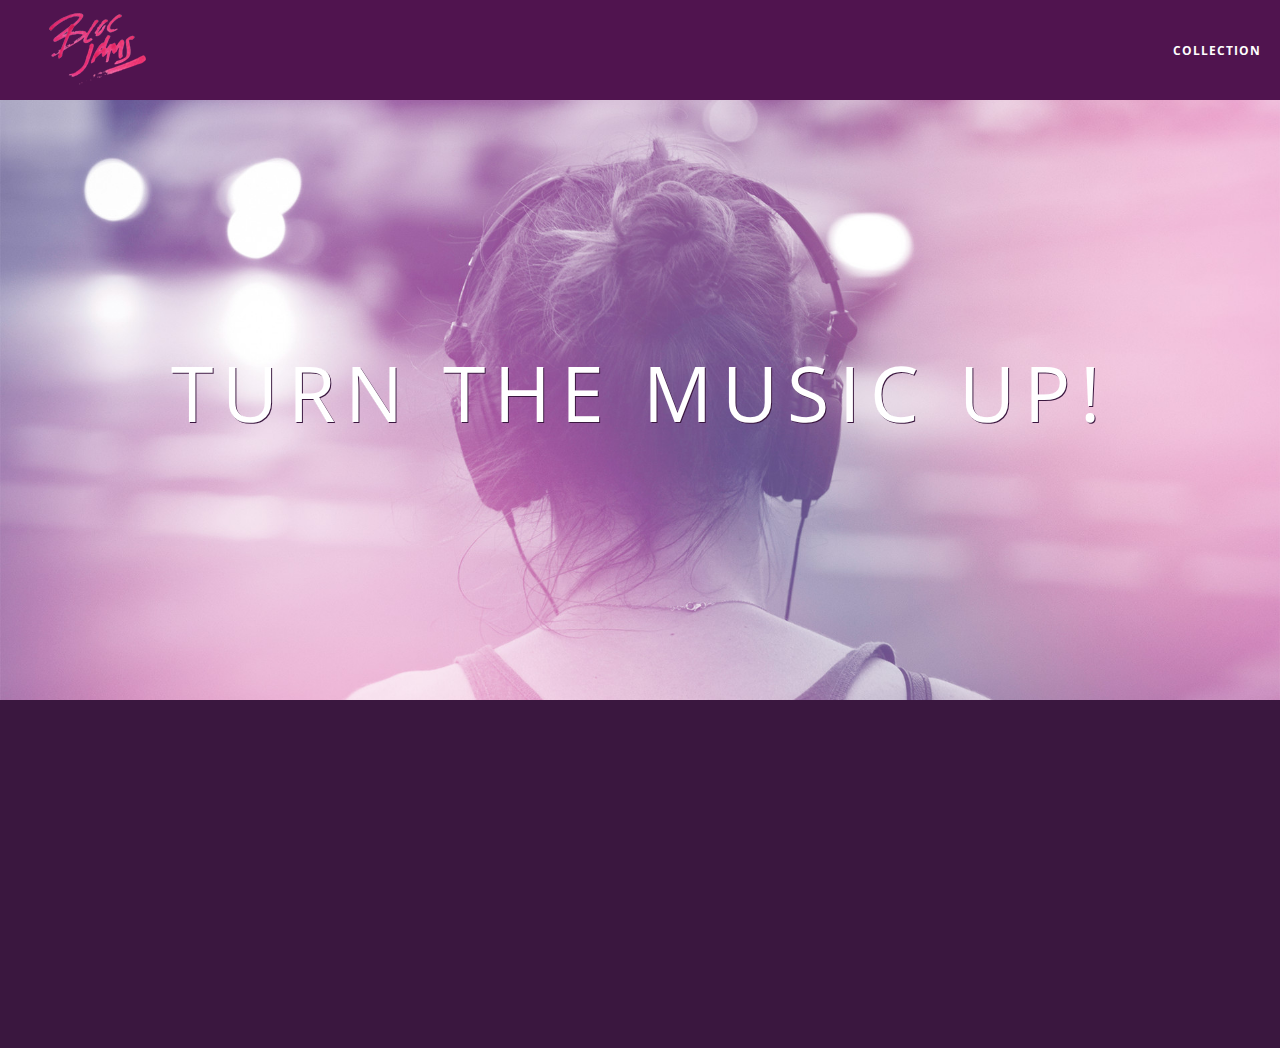
<file: index.html>
<!DOCTYPE html>
<html>
	<head>
		<title>Bloc Jams</title>
		<meta name="viewport" content="width=device-width, initial-scale=1">
		<link rel="stylesheet" type="text/css" href="http://fonts.googleapis.com/css?family=Open+Sans:400,800,600,700,300">
		<link rel="stylesheet" type="text/css" href="http://code.ionicframework.com/ionicons/2.0.1/css/ionicons.min.css">
		<link rel="stylesheet" type="text/css" href="styles/normalize.css">
		<link rel="stylesheet" type="text/css" href="styles/main.css">
		<link rel="stylesheet" type="text/css" href="styles/landing.css">
	</head>
	<body class="landing">
		<nav class="navbar">
			<a href="index.html" class="logo">
				<img src="assets/images/bloc-jams-logo.png" alt="bloc jams logo">
			</a>
			<div class="links-container">
				<a href="collection.html" class="navbar-link">Collection</a>
			</div>
		</nav>
		<section class="hero-content">
			<h1 class="hero-title">Turn The Music Up!</h1>
		</section>
		<section class="selling-points container clearfix">
			<div class="point column third">
				<span class="ion-music-note"></span>
				<h5 class="point-title">Choose Your Music</h5>
				<p class="point-description">The world is full of music. Why should you have to listen to music that someone else chose?</p>
			</div>
			<div class="point column third">
				<span class="ion-radio-waves"></span>
				<h5 class="point-title">Unlimited, Ad-Free, Streaming</h5>
				<p class="point-description">No arbitrary limits. No distractions.</p>
			</div>
			<div class="point column third">
				<span class="ion-iphone"></span>
				<h5 class="point-title">Mobile Enabled</h5>
				<p class="point-description">Listen to your music on the go. This streaming service is available on all mobile platforms.</p>
			</div>
		</section>
		<script src="https://code.jquery.com/jquery-2.1.3.min.js"></script>
		<script src="scripts/landing.js"></script>
	</body>
</html>
</file>
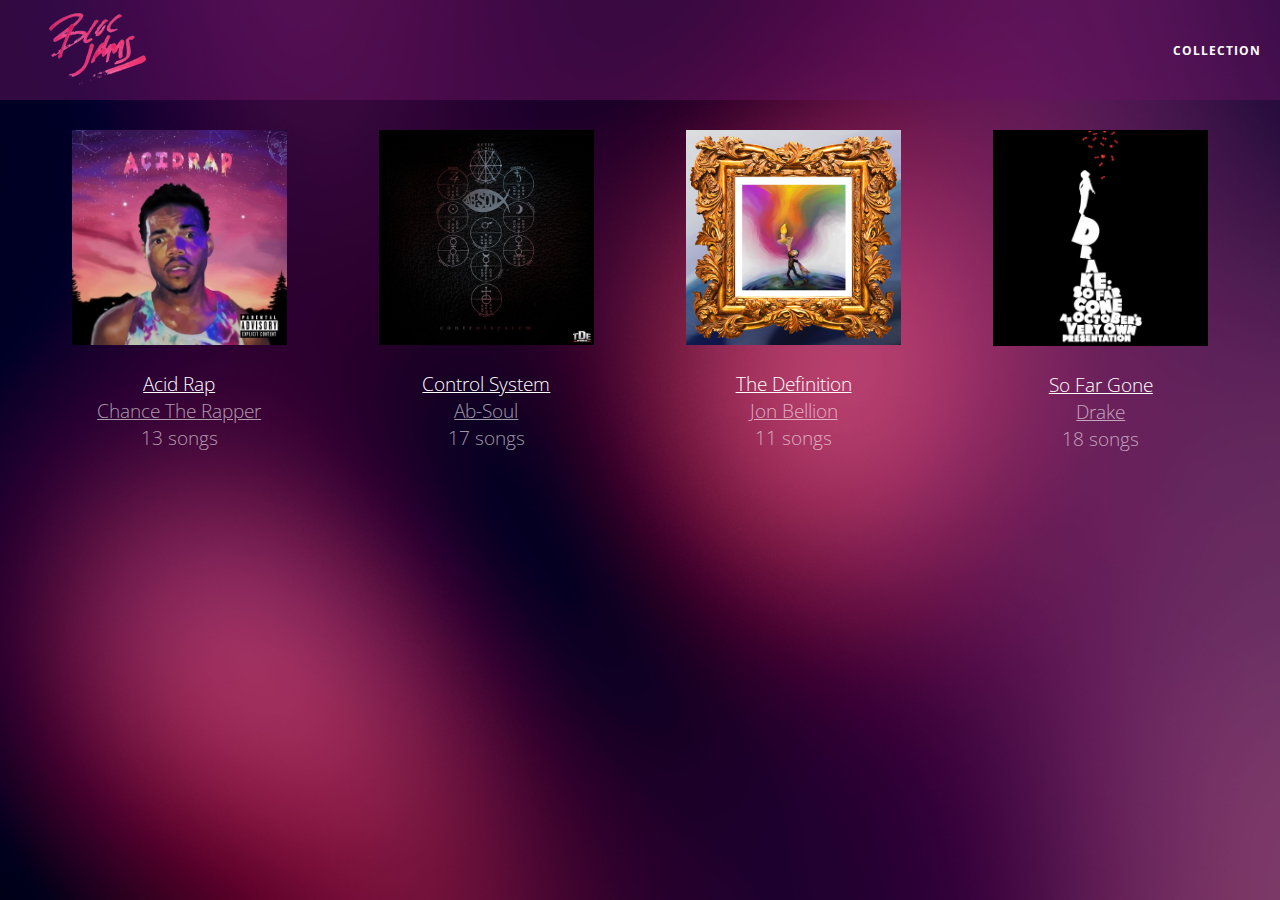
<file: collection.html>
<!DOCTYPE html>
<html>
	<head>
		<title>Bloc Jams</title>
		<meta name="viewport" content="width=device-width, initial-scale=1">
		<link rel="stylesheet" type="text/css" href="http://fonts.googleapis.com/css?family=Open+Sans:400,800,600,700,300">
		<link rel="stylesheet" type="text/css" href="http://code.ionicframework.com/ionicons/2.0.1/css/ionicons.min.css">
		<link rel="stylesheet" type="text/css" href="styles/normalize.css">
		<link rel="stylesheet" type="text/css" href="styles/main.css">
		<link rel="stylesheet" type="text/css" href="styles/collection.css">
	</head>
	<body class="collection">
		<nav class="navbar">
			<a href="index.html" class="logo">
				<img src="assets/images/bloc-jams-logo.png" alt="bloc jams logo">
			</a>
			<div class="links-container">
				<a href="collection.html" class="navbar-link">Collection</a>
			</div>
		</nav>
		<section class="album-covers container clearfix">   
		</section>
		<script src="https://code.jquery.com/jquery-2.1.3.min.js"></script>
		<script src="scripts/fixtures.js"></script>
		<script src="scripts/collection.js"></script>
	</body>
</html>
</file>
<file: styles/main.css>
*, *::before, *::after {
  -moz-box-sizing: border-box;
  -webkit-box-sizing: border-box;
  box-sizing: border-box;
}

html {
  height: 100%;
  font-size: 100%;
}
 
body {
  font-family: 'Open Sans';
  color: white;             
  min-height: 100%;
}

.navbar {
  position: relative;
  padding: 0.5rem;
  background-color: rgba(101,18,95,0.5);
  z-index: 1;
}
 
.navbar .logo {
  position: relative;
  left: 2rem;
  cursor: pointer;
}
 
.navbar .links-container {
  display: table;
  position: absolute;
  top: 0;
  right: 0;
  height: 100px;
  color: white;
  text-decoration: none;
}
 
.links-container .navbar-link {
  display: table-cell;
  position: relative;
  height: 100%;
  padding-left: 1rem;
  padding-right: 1rem;
  vertical-align: middle;
  color: white;
  font-size: 0.625rem;
  letter-spacing: 0.05rem;
  font-weight: 700;
  text-transform: uppercase;
  text-decoration: none;
  cursor: pointer;
}

.links-container .navbar-link:hover {
  color: rgb(233,50,117);
}

.container {
  margin: 0 auto;
  max-width: 64rem;
}

.container.narrow {
  max-width: 56rem;
}

@media (min-width: 640px) {
  html { font-size: 112%; }
  
  .column {
    float: left;
    padding-left: 1rem;
    padding-right: 1rem;
  }
  
  .column.full { width: 100%; }
  .column.two-thirds { width: 66.7%; }
  .column.half { width: 50%; }
  .column.third { width: 33.3%; }
  .column.fourth { width: 25%; }
  .column.flow-opposite { float: right; } 
}

@media (min-width: 1024px) {
  html { font-size: 120%; }
}

.clearfix::before,
.clearfix::after {
  content: " ";
  display: table;
}

.clearfix::after {
  clear: both;
}
</file>
<file: styles/landing.css>
body.landing {
  background-color: rgb(58,23,63);
}

.hero-content {
  position: relative;
  min-height: 600px;
  background-image: url(../assets/images/bloc-jams-background.jpg);
  background-repeat: no-repeat;
  background-position: center center;
  background-size: cover;
}

.hero-content .hero-title {
  position: absolute;
  top: 40%;                       
  -webkit-transform: translateY(-50%);
  -moz-transform: translateY(-50%);
  -ms-transform: translateY(-50%);
  transform: translateY(-50%);
  width: 100%;                    
  text-align: center;             
  font-size: 4rem;                
  font-weight: 400;
  text-transform: uppercase;
  letter-spacing: 0.5rem;
  text-shadow: 1px 1px 0px rgb(58,23,63);
}

.selling-points {
  position: relative;
 }
 
.point {
  position: relative;
  padding: 2rem;
  text-align: center;
  opacity: 0;
  -webkit-transform: scaleX(0.9) translateY(3rem);
  -moz-transform: scaleX(0.9) translateY(3rem);
  transform: scaleX(0.9) translateY(3rem);
  -webkit-transition: all 0.25s ease-in-out;
  -moz-transition: all 0.25s ease-in-out;
  transition: all 0.25s ease-in-out;
  -webkit-transition-delay: 0.2s;
  -moz-transition-delay: 0.2s;
  transition-delay: 0.2s;
}
 
.point .point-title {
  font-size: 1.25rem;
}
 
.ion-music-note,
.ion-radio-waves,
.ion-iphone {
  color: rgb(233,50,117);
  font-size: 5rem;
}
</file>
<file: styles/collection.css>
body.collection {
  background-image: url(../assets/images/blurred_backgrounds/blur_bg_2.jpg);
  background-repeat: no-repeat;
  background-attachment: fixed;
  background-position: center center;
  background-size: cover;
}

.album-covers {
  position: relative;
}

.collection-album-container {
  position: relative;
  margin-top: 30px;
  margin-bottom: 20px;
  text-align: center;
}

.collection-album-container .caption {
  margin-top: 10px;
}

.collection-album-container .caption p {
  font-size: 1rem;
  font-weight: 300;
  color: rgba(255, 255, 255, 0.6);
}

.collection-album-container .caption p a {
  color: rgba(255, 255, 255, 0.6);
}

.collection-album-container .caption p a.album-name {
  color: white;
}

.collection-album-container img {
  width: 80%;
}
</file>
